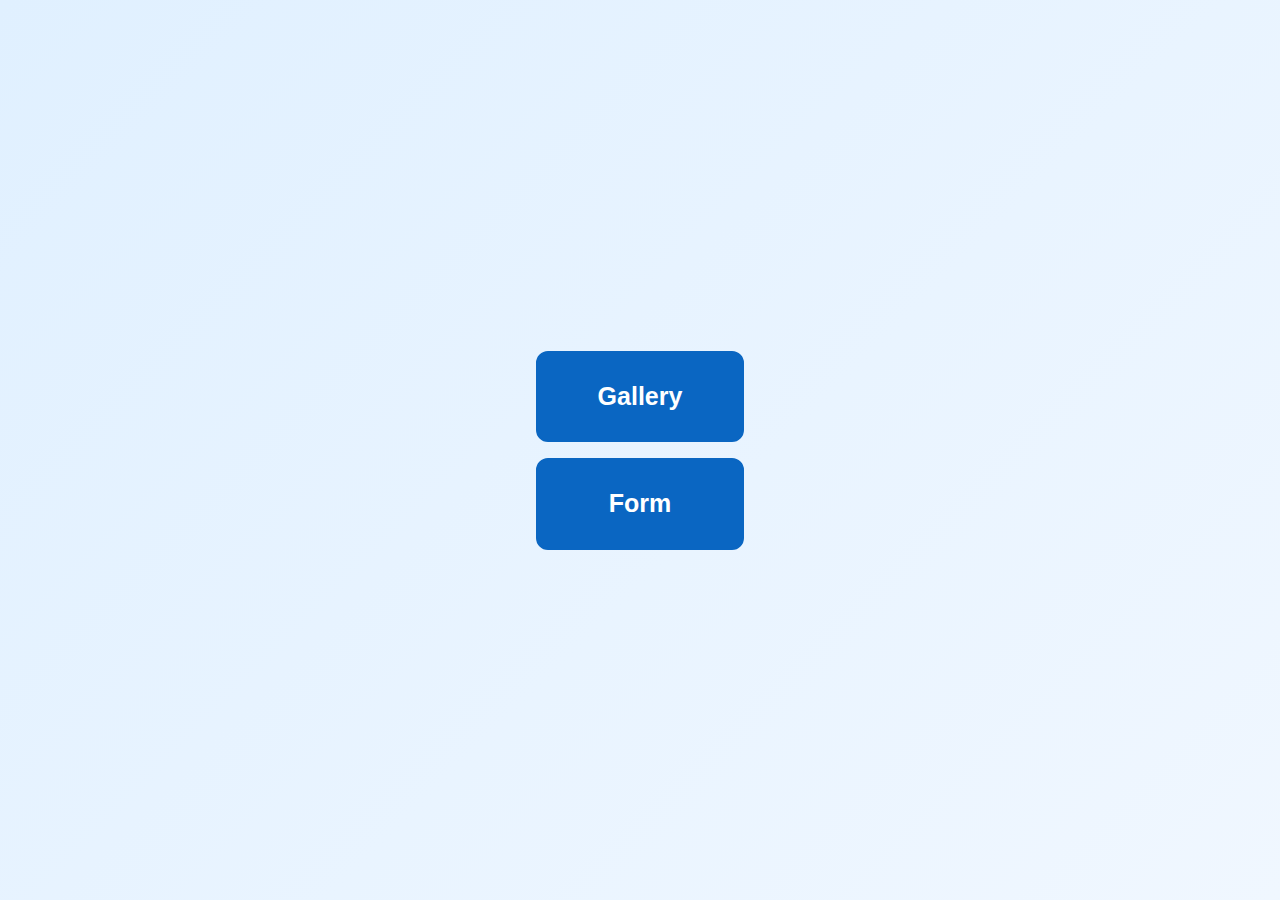
<file: src/index.html>
<!DOCTYPE html>
<html lang="en">
  <head>
    <meta charset="UTF-8" />
    <link rel="icon" type="image/svg+xml" href="/favicon.svg" />
    <meta name="viewport" content="width=device-width, initial-scale=1.0" />
    <title>Vanilla App Template</title>
    <link rel="stylesheet" href="./css/styles.css" />
  </head>
  <body>
    <div class="container-index">
      <a href="./1-gallery.html">Gallery</a>
      <a href="./2-form.html">Form</a>
    </div>
  </body>
</html>
</file>
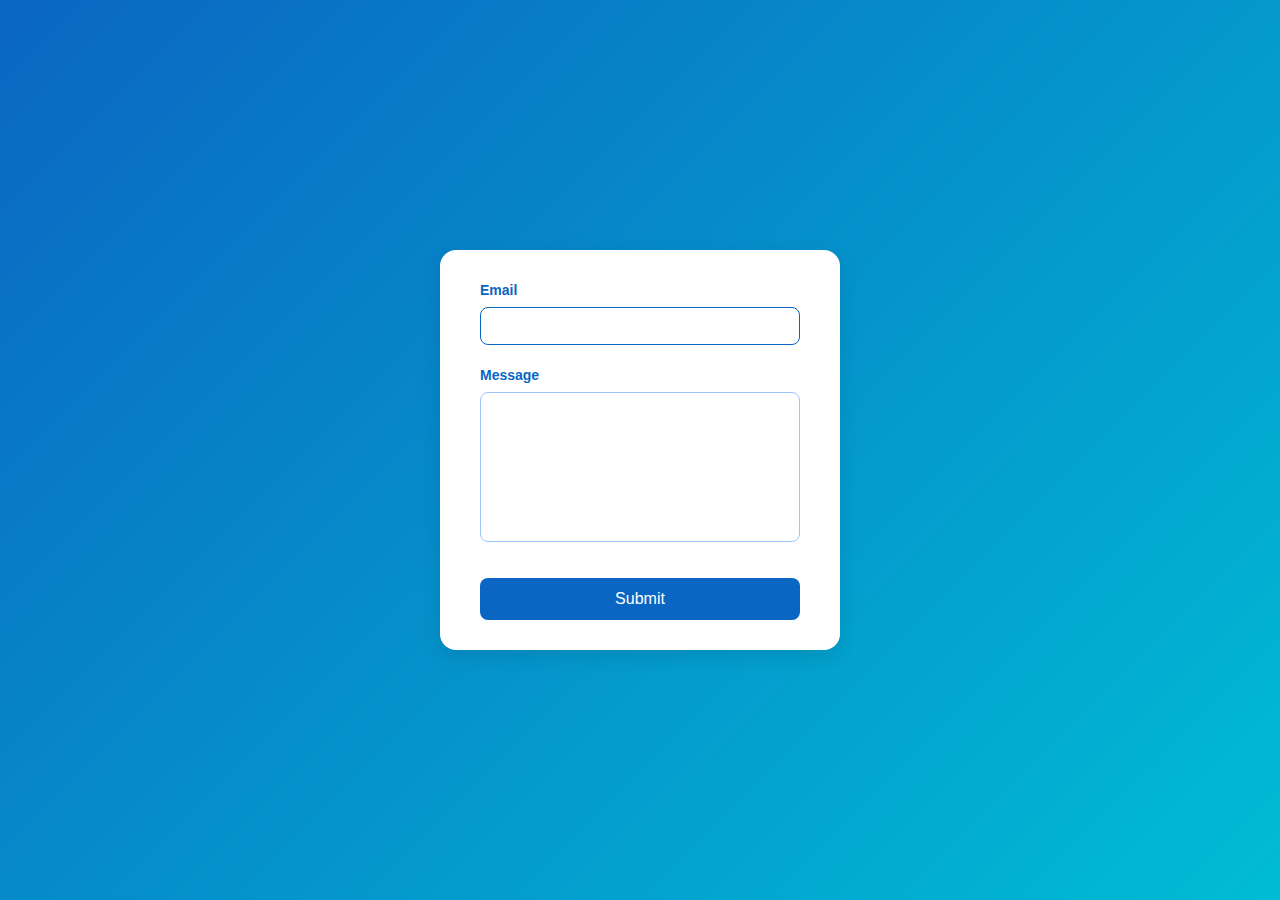
<file: src/2-form.html>
<!DOCTYPE html>
<html lang="en">
  <head>
    <meta charset="UTF-8" />
    <meta http-equiv="X-UA-Compatible" content="IE=edge" />
    <meta name="viewport" content="width=device-width, initial-scale=1.0" />
    <title>Page 3</title>
    <link rel="stylesheet" href="./css/styles.css" />
  </head>
  <body>
    <div class="container-form">
      <form class="feedback-form" autocomplete="off">
        <label>
          Email
          <input type="email" name="email" autofocus />
        </label>
        <label>
          Message
          <textarea name="message" rows="8"></textarea>
        </label>
        <button type="submit">Submit</button>
      </form>
    </div>

    <script type="module" src="./js/2-form.js"></script>
  </body>
</html>
</file>
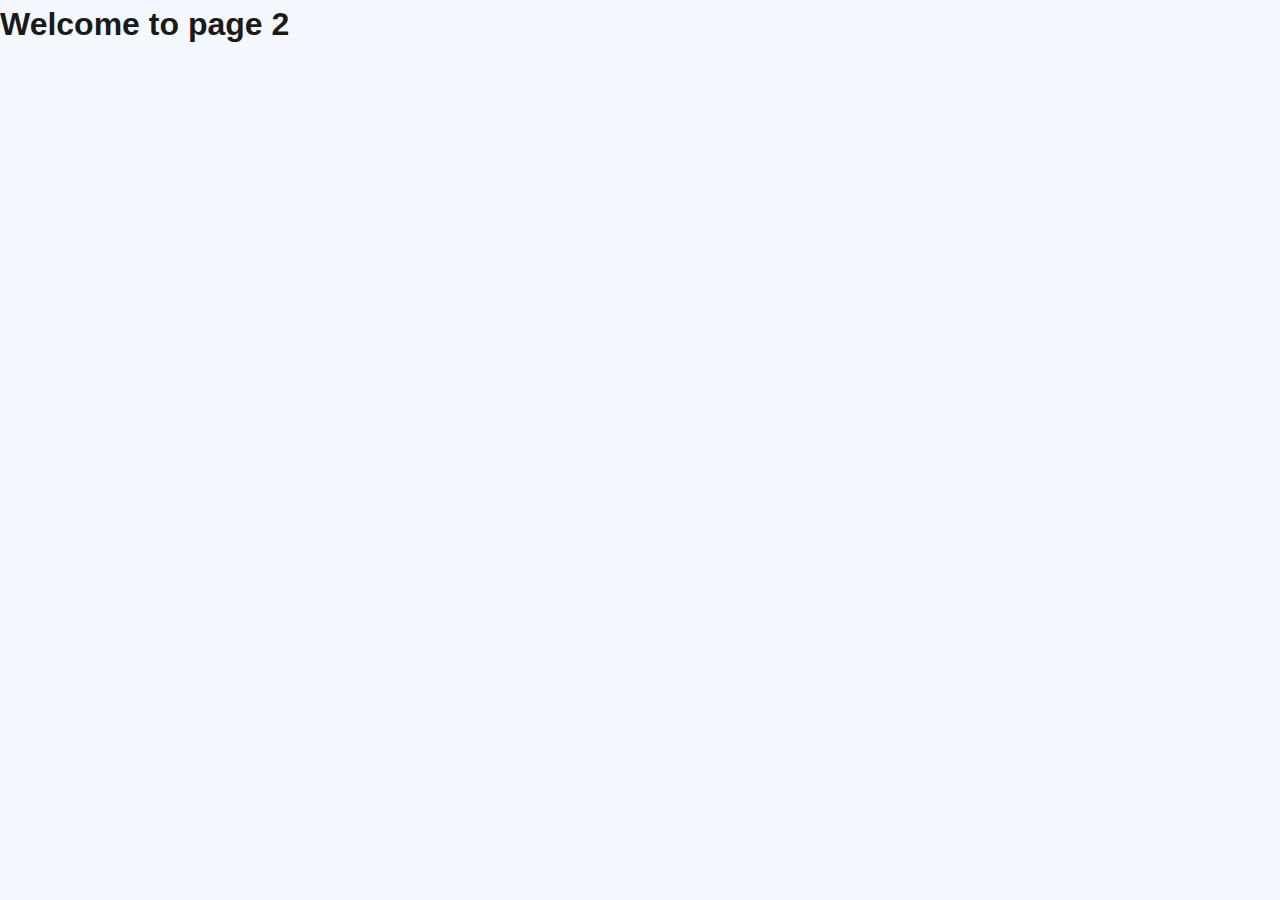
<file: src/page-2.html>
<!DOCTYPE html>
<html lang="en">
  <head>
    <meta charset="UTF-8" />
    <meta http-equiv="X-UA-Compatible" content="IE=edge" />
    <meta name="viewport" content="width=device-width, initial-scale=1.0" />
    <title>Page 2</title>
    <link rel="stylesheet" href="./css/styles.css" />
  </head>
  <body>
    <load
      src="./partials/header.html"
      icon-path="./img/sprite.svg#logo"
      highlight-act="active"
    />

    <main>
      <div class="container">
        <h1 class="main-title">
          <span class="main-title-gradient">Welcome</span> to page 2
        </h1>
        <load src="./partials/back-link.html" />
      </div>
    </main>

    <load src="./partials/footer.html" />
  </body>
</html>
</file>
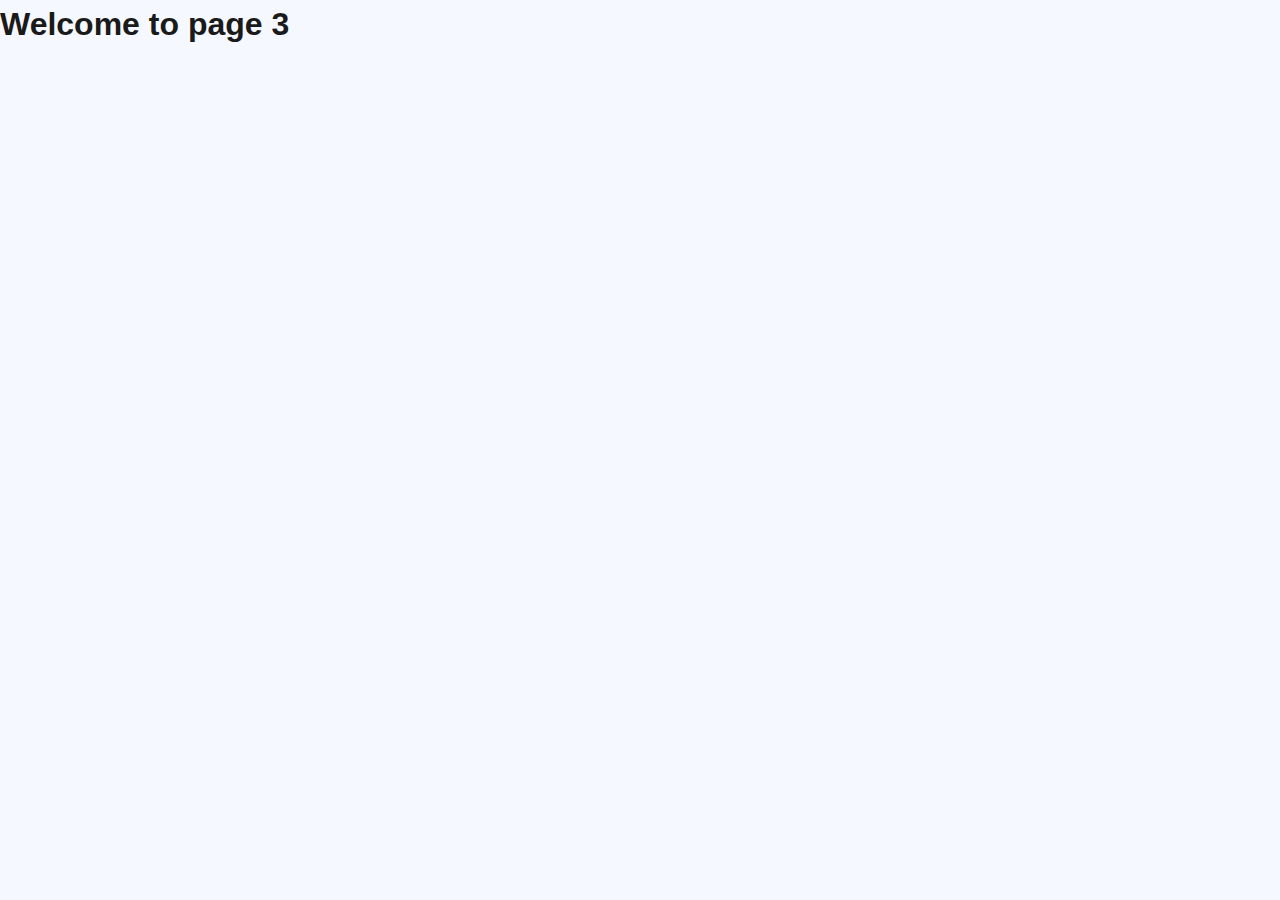
<file: src/page-3.html>
<!DOCTYPE html>
<html lang="en">
  <head>
    <meta charset="UTF-8" />
    <meta http-equiv="X-UA-Compatible" content="IE=edge" />
    <meta name="viewport" content="width=device-width, initial-scale=1.0" />
    <title>Page 3</title>
    <link rel="stylesheet" href="./css/styles.css" />
  </head>
  <body>
    <load
      src="./partials/header.html"
      icon-path="./img/sprite.svg#logo"
      highlight-curr="active"
    />

    <main>
      <div class="container">
        <h1 class="main-title">
          <span class="main-title-gradient">Welcome</span> to page 3
        </h1>
        <load src="./partials/back-link.html" />
      </div>
    </main>

    <load src="./partials/footer.html" />
  </body>
</html>
</file>
<file: src/css/styles.css>
* {
  margin: 0;
  padding: 0;
  box-sizing: border-box;
}

body {
  font-family: -apple-system, BlinkMacSystemFont, 'Segoe UI', Roboto, Oxygen,
    Ubuntu, Cantarell, 'Open Sans', 'Helvetica Neue', sans-serif;
  -webkit-font-smoothing: antialiased;
  -moz-osx-font-smoothing: grayscale;
  background-color: #f5f9ff;
  color: #1a1a1a;
  line-height: 1.5;
}

ul,
li {
  list-style: none;
}

input::-webkit-outer-spin-button,
input::-webkit-inner-spin-button {
  -webkit-appearance: none;
  margin: 0;
}

.container-index {
  height: 100vh;
  display: flex;
  flex-direction: column;
  justify-content: center;
  align-items: center;
  gap: 16px;
  background: linear-gradient(135deg, #e0f0ff, #f0f7ff);
}

.container-index a {
  padding: 25px 60px;
  font-size: 25px;
  border-radius: 12px;
  font-weight: bold;
  cursor: pointer;
  border: solid 2px #0a66c2;
  background-color: #0a66c2;
  color: #ffffff;
  text-decoration: none;
  transition: background-color 0.3s, transform 0.3s;
}
.container-index a:nth-child(2) {
  padding: 25px 71px;
}

.container-index a:hover {
  background-color: #084d9d;
  transform: scale(1.05);
}

#gallery {
  padding: 25px 0;
  background: #ffffff;
}

#gallery h1 {
  margin-bottom: 20px;
  display: flex;
  justify-content: center;
  font-weight: bolder;
  color: #0a66c2;
}

.gallery {
  display: grid;
  grid-template-columns: repeat(3, 1fr);
  gap: 24px;
  padding: 0;
  margin: 0;
}

.gallery-item {
  overflow: hidden;
  border-radius: 8px;
  box-shadow: 0 6px 18px rgba(10, 102, 194, 0.15);
  transition: transform 0.3s ease;
}

.gallery-item:hover {
  transform: scale(1.02);
}

.gallery-link {
  display: block;
  text-decoration: none;
}

.gallery-image {
  width: 100%;
  height: 100%;
  object-fit: cover;
  display: block;
  transition: opacity 0.3s ease;
}

.gallery-image:hover {
  opacity: 0.9;
}

.container-form {
  height: 100vh;
  display: flex;
  justify-content: center;
  align-items: center;
  background: linear-gradient(
    135deg,
    rgba(10, 102, 194, 1) 0%,
    rgba(0, 188, 212, 1) 100%
  );
}

.feedback-form {
  background-color: #ffffff;
  padding: 30px 40px;
  border-radius: 16px;
  box-shadow: 0 6px 20px rgba(0, 0, 0, 0.1);
  width: 100%;
  max-width: 400px;
}

.feedback-form label {
  display: block;
  margin-bottom: 20px;
  font-weight: bold;
  color: #0a66c2;
  font-size: 14px;
}

.feedback-form input,
.feedback-form textarea {
  width: 100%;
  padding: 10px 12px;
  margin-top: 6px;
  border: 1px solid #a0c4ff;
  border-radius: 8px;
  font-size: 14px;
  font-family: inherit;
  transition: border-color 0.3s;
  resize: none;
}

.feedback-form input:focus,
.feedback-form textarea:focus {
  outline: none;
  border-color: #0a66c2;
}

.feedback-form button {
  margin-top: 10px;
  width: 100%;
  padding: 12px;
  background-color: #0a66c2;
  color: white;
  border: none;
  border-radius: 8px;
  font-size: 16px;
  cursor: pointer;
  transition: background-color 0.3s;
}

.feedback-form button:hover {
  background-color: #084d9d;
}

@media (max-width: 479px) {
  .gallery {
    padding: 0 5px;
    grid-template-columns: 1fr;
    gap: 16px;
  }
}

@media (min-width: 480px) and (max-width: 768px) {
  .gallery {
    padding: 5px;
    grid-template-columns: repeat(2, 1fr);
    gap: 16px;
  }
}

@media (min-width: 768px) {
  .gallery {
    padding: 0 100px;
    gap: 16px;
  }
}
</file>
